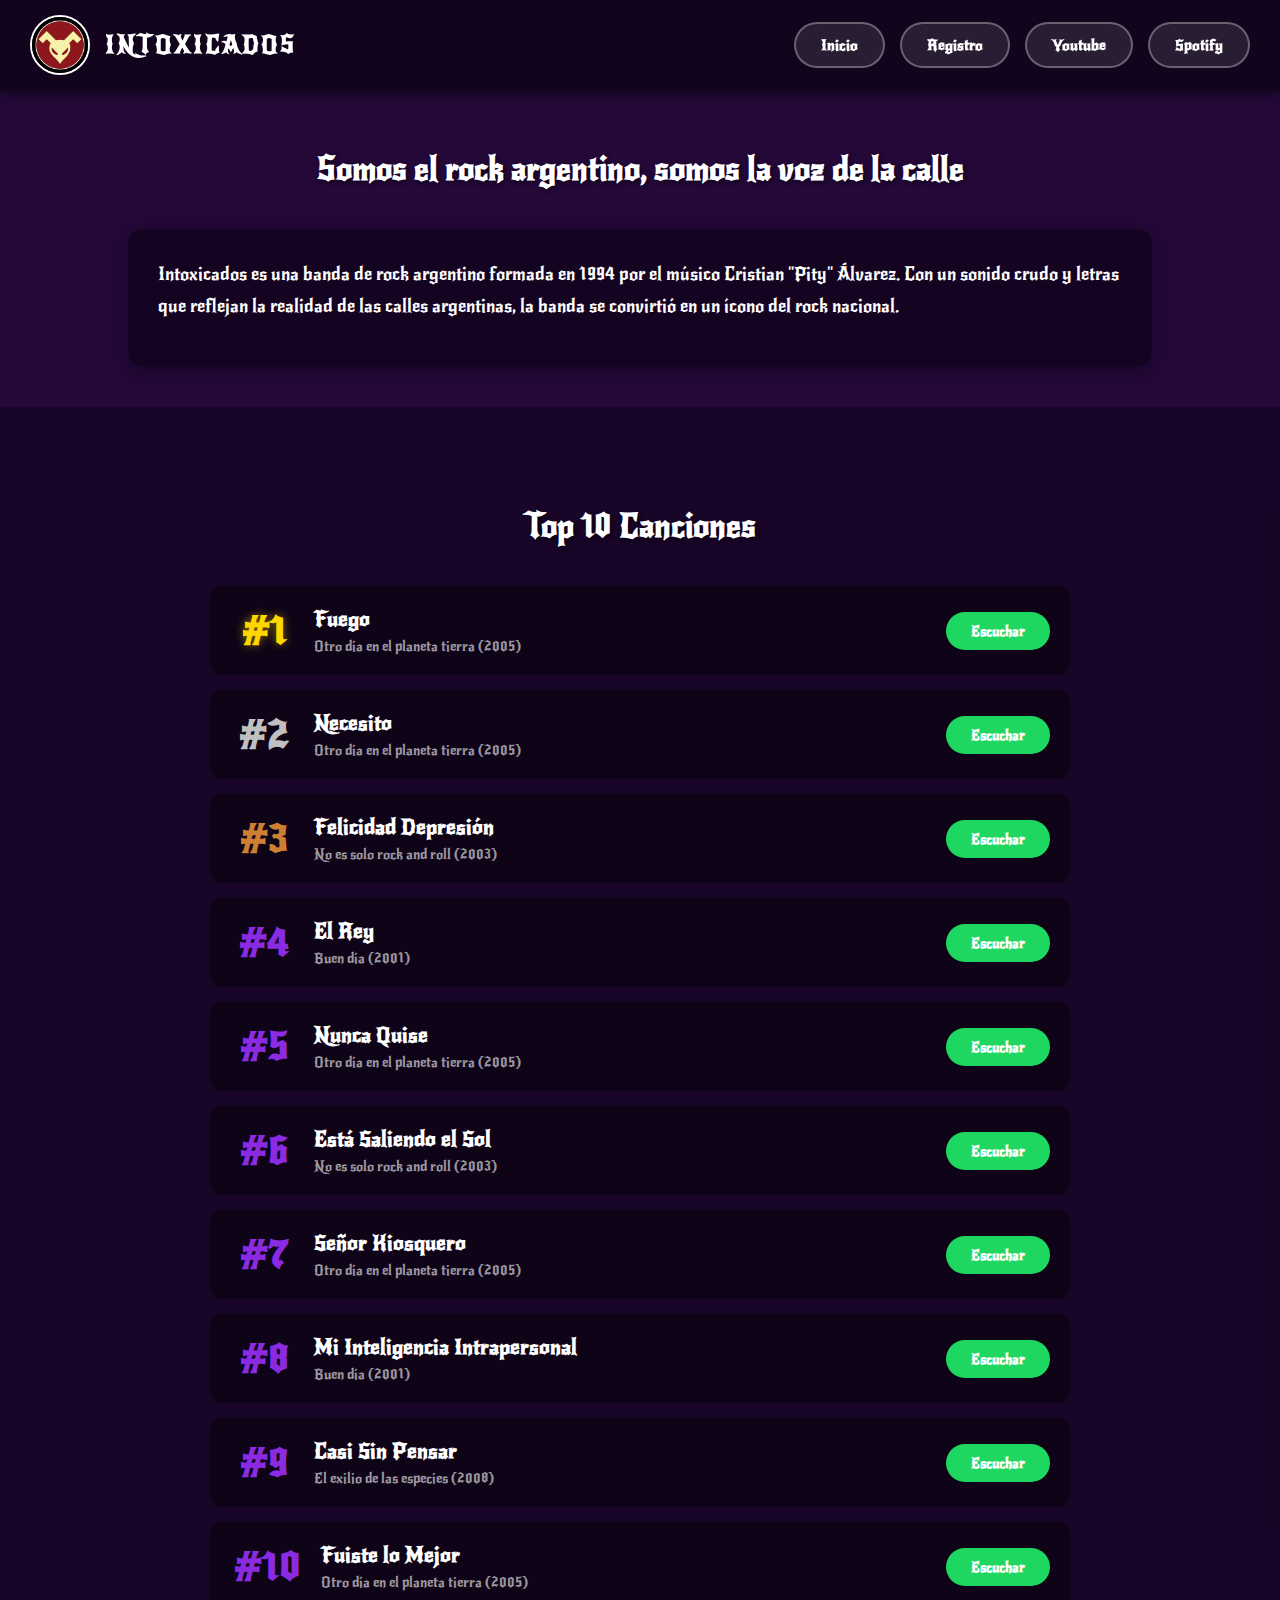
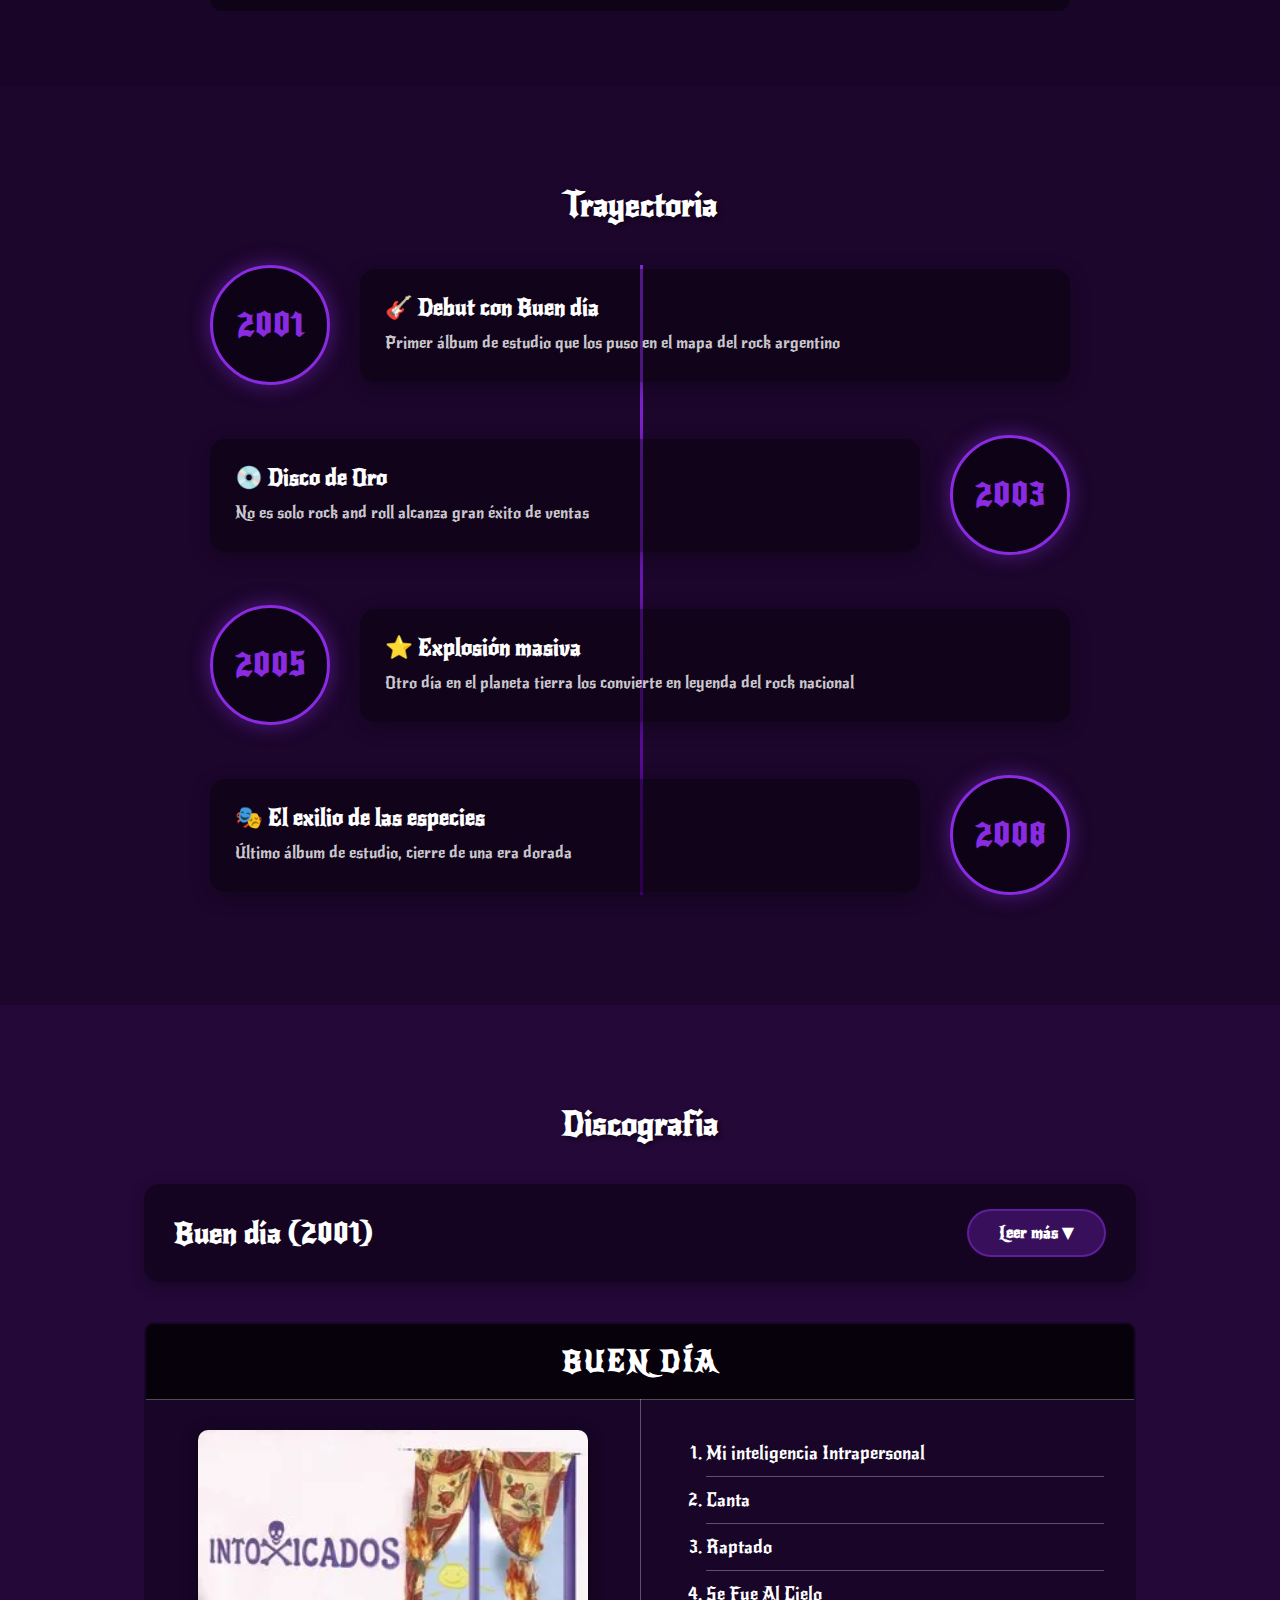
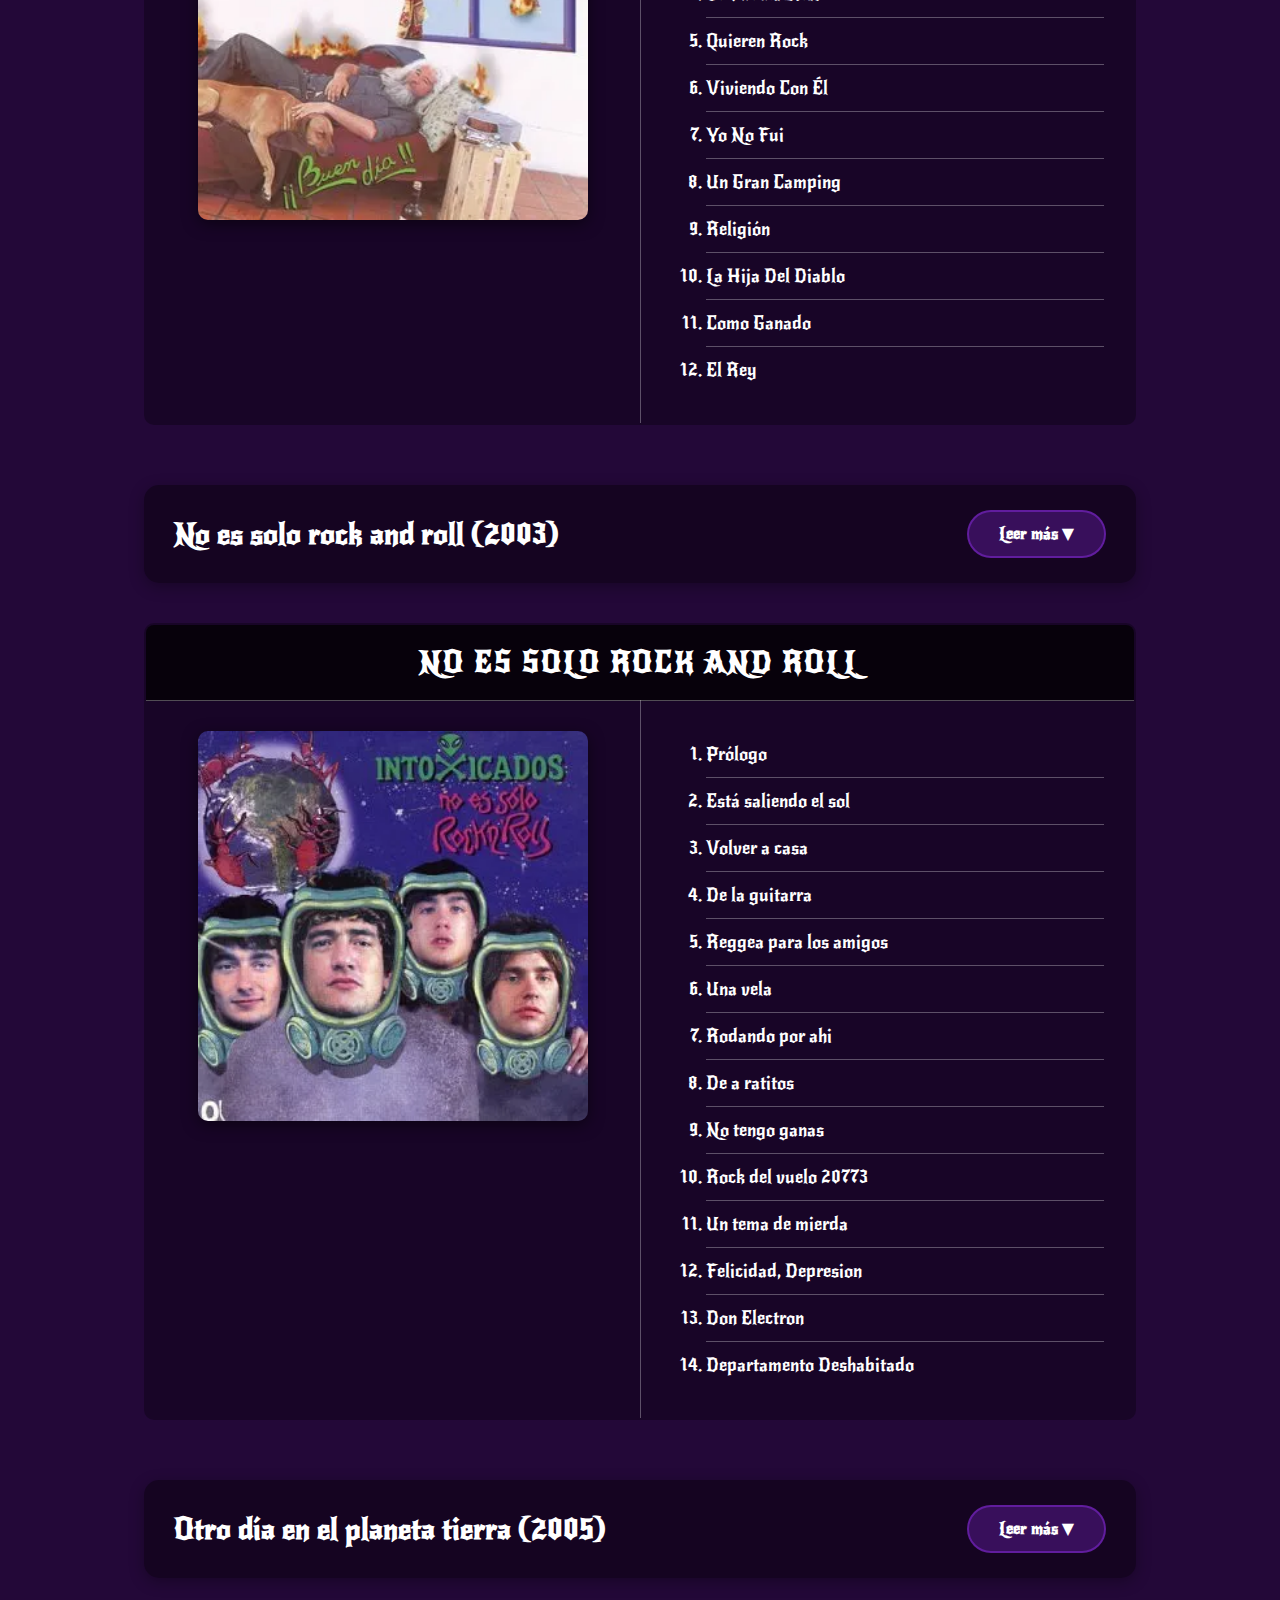
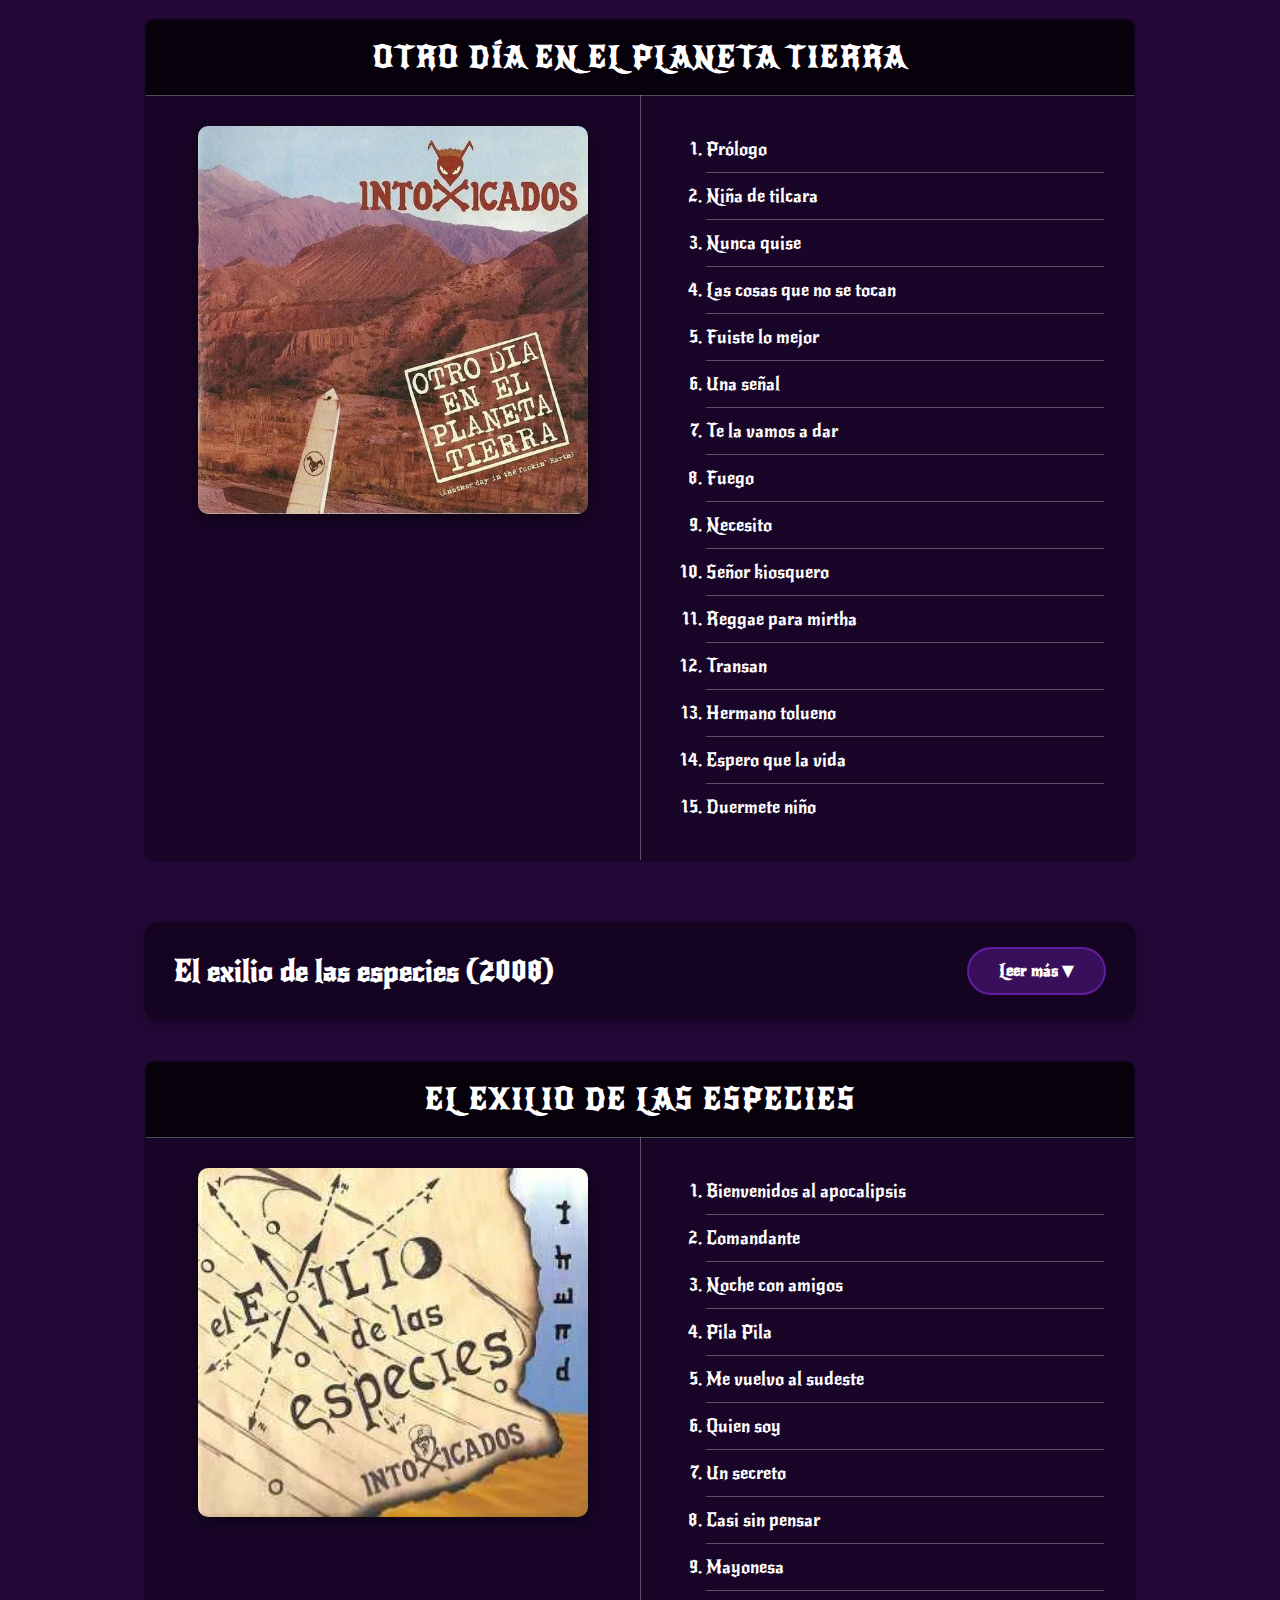
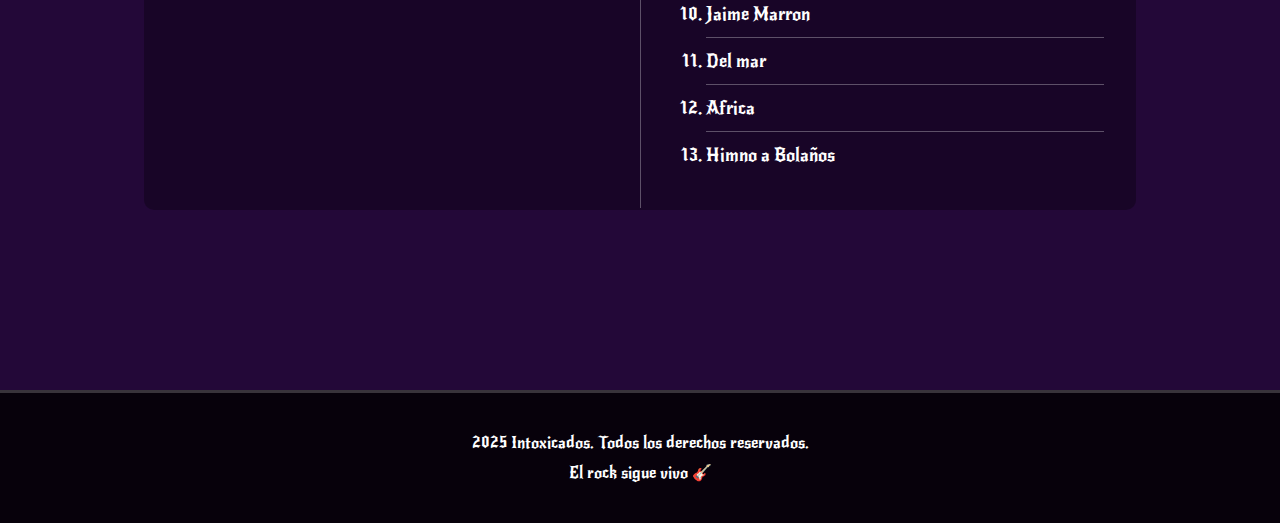
<file: pages/index.html>
<!DOCTYPE html>
<html lang="es">

<head>
    <meta charset="UTF-8">
    <meta name="viewport" content="width=device-width, initial-scale=1.0">
    <title>intoxicados</title>
    <link rel="icon" type="icon" href="../img/intoxicados_logo.jpg">
    <link rel="preconnect" href="https://fonts.googleapis.com">
    <link rel="preconnect" href="https://fonts.gstatic.com" crossorigin>
    <link href="https://fonts.googleapis.com/css2?family=New+Rocker&display=swap" rel="stylesheet">
    <link rel="stylesheet" href="../css/index.css">
</head>

<body>
    <header>
        <div class="logo-container">
            <img src="../img/intoxicados_logo.jpg" width="200" alt="Logo de intoxicados">
            <h1>intoxicados</h1>
        </div>
        <nav>
            <a href="./index.html">Inicio</a>
            <a href="./registro.html">Registro</a>
            <a href="https://www.youtube.com/@intoxicados.oficial">Youtube</a>
            <a href="https://open.spotify.com/artist/4VgvR7eu3k2T20mo6mXhXF">Spotify</a>
        </nav>
    </header>

    <main>
        <h2>Somos el rock argentino, somos la voz de la calle</h2>
        
        <section class="intro">
            <p>
                Intoxicados es una banda de rock argentino formada en 1994 por el músico 
                Cristian "Pity" Álvarez. Con un sonido crudo y letras que reflejan la 
                realidad de las calles argentinas, la banda se convirtió en un ícono del 
                rock nacional.
            </p>
        </section>

        <section id="top10">
            <h2>Top 10 Canciones</h2>
            
            <div class="top10-container">
                <div class="top10-item">
                    <span class="top10-numero">#1</span>
                    <div class="top10-info">
                        <h3>Fuego</h3>
                        <p>Otro día en el planeta tierra (2005)</p>
                    </div>
                    <a href="https://open.spotify.com/artist/4VgvR7eu3k2T20mo6mXhXF" class="top10-btn" target="_blank">Escuchar</a>
                </div>

                <div class="top10-item">
                    <span class="top10-numero">#2</span>
                    <div class="top10-info">
                        <h3>Necesito</h3>
                        <p>Otro día en el planeta tierra (2005)</p>
                    </div>
                    <a href="https://open.spotify.com/artist/4VgvR7eu3k2T20mo6mXhXF" class="top10-btn" target="_blank">Escuchar</a>
                </div>

                <div class="top10-item">
                    <span class="top10-numero">#3</span>
                    <div class="top10-info">
                        <h3>Felicidad Depresión</h3>
                        <p>No es solo rock and roll (2003)</p>
                    </div>
                    <a href="https://open.spotify.com/artist/4VgvR7eu3k2T20mo6mXhXF" class="top10-btn" target="_blank">Escuchar</a>
                </div>

                <div class="top10-item">
                    <span class="top10-numero">#4</span>
                    <div class="top10-info">
                        <h3>El Rey</h3>
                        <p>Buen día (2001)</p>
                    </div>
                    <a href="https://open.spotify.com/artist/4VgvR7eu3k2T20mo6mXhXF" class="top10-btn" target="_blank">Escuchar</a>
                </div>

                <div class="top10-item">
                    <span class="top10-numero">#5</span>
                    <div class="top10-info">
                        <h3>Nunca Quise</h3>
                        <p>Otro día en el planeta tierra (2005)</p>
                    </div>
                    <a href="https://open.spotify.com/artist/4VgvR7eu3k2T20mo6mXhXF" class="top10-btn" target="_blank">Escuchar</a>
                </div>

                <div class="top10-item">
                    <span class="top10-numero">#6</span>
                    <div class="top10-info">
                        <h3>Está Saliendo el Sol</h3>
                        <p>No es solo rock and roll (2003)</p>
                    </div>
                    <a href="https://open.spotify.com/artist/4VgvR7eu3k2T20mo6mXhXF" class="top10-btn" target="_blank">Escuchar</a>
                </div>

                <div class="top10-item">
                    <span class="top10-numero">#7</span>
                    <div class="top10-info">
                        <h3>Señor Kiosquero</h3>
                        <p>Otro día en el planeta tierra (2005)</p>
                    </div>
                    <a href="https://open.spotify.com/artist/4VgvR7eu3k2T20mo6mXhXF" class="top10-btn" target="_blank">Escuchar</a>
                </div>

                <div class="top10-item">
                    <span class="top10-numero">#8</span>
                    <div class="top10-info">
                        <h3>Mi Inteligencia Intrapersonal</h3>
                        <p>Buen día (2001)</p>
                    </div>
                    <a href="https://open.spotify.com/artist/4VgvR7eu3k2T20mo6mXhXF" class="top10-btn" target="_blank">Escuchar</a>
                </div>

                <div class="top10-item">
                    <span class="top10-numero">#9</span>
                    <div class="top10-info">
                        <h3>Casi Sin Pensar</h3>
                        <p>El exilio de las especies (2008)</p>
                    </div>
                    <a href="https://open.spotify.com/artist/4VgvR7eu3k2T20mo6mXhXF" class="top10-btn" target="_blank">Escuchar</a>
                </div>

                <div class="top10-item">
                    <span class="top10-numero">#10</span>
                    <div class="top10-info">
                        <h3>Fuiste lo Mejor</h3>
                        <p>Otro día en el planeta tierra (2005)</p>
                    </div>
                    <a href="https://open.spotify.com/artist/4VgvR7eu3k2T20mo6mXhXF" class="top10-btn" target="_blank">Escuchar</a>
                </div>
            </div>
        </section>

        <section id="premios">
            <h2>Trayectoria</h2>
            
            <div class="premios-timeline">
                <div class="premio-item">
                    <div class="premio-year">2001</div>
                    <div class="premio-content">
                        <h3>🎸 Debut con Buen día</h3>
                        <p>Primer álbum de estudio que los puso en el mapa del rock argentino</p>
                    </div>
                </div>

                <div class="premio-item">
                    <div class="premio-year">2003</div>
                    <div class="premio-content">
                        <h3>💿 Disco de Oro</h3>
                        <p>No es solo rock and roll alcanza gran éxito de ventas</p>
                    </div>
                </div>

                <div class="premio-item">
                    <div class="premio-year">2005</div>
                    <div class="premio-content">
                        <h3>⭐ Explosión masiva</h3>
                        <p>Otro día en el planeta tierra los convierte en leyenda del rock nacional</p>
                    </div>
                </div>

                <div class="premio-item">
                    <div class="premio-year">2008</div>
                    <div class="premio-content">
                        <h3>🎭 El exilio de las especies</h3>
                        <p>Último álbum de estudio, cierre de una era dorada</p>
                    </div>
                </div>
            </div>
        </section>

        <section id="discografia">
            <h2>Discografía</h2>

            <div class="album-card-full">
                <div class="album-header">
                    <h3>Buen día (2001)</h3>
                    <button class="btn-leer-mas" onclick="toggleAlbumInfo('album1', this)">Leer más ▼</button>
                </div>
                
                <div id="album1" class="album-info-text">
                    <p>"Buen día" marca un momento crucial en la carrera de Intoxicados. Este álbum consolidó a la banda como una de las voces más auténticas del rock argentino de principios de los 2000. Con temas como "Mi inteligencia Intrapersonal" y "Quieren Rock", el disco captura la esencia cruda de la calle y la rebeldía juvenil. La producción mantiene ese sonido directo y sin pulir que caracteriza a la banda, haciendo que cada canción suene como si estuviera siendo tocada en vivo en un pequeño bar del conurbano. "El Rey" se convirtió en un himno instantáneo, mostrando la capacidad de Pity Álvarez para escribir letras que conectan directamente con la realidad de los barrios argentinos.</p>
                </div>

                <table>
                    <tr>
                        <th colspan="2">Buen día</th>
                    </tr>
                    <tr>
                        <td> 
                            <img src="../img/buendia.jpg" alt="Buen día"> 
                        </td>
                        <td>
                            <ol>
                                <li>Mi inteligencia Intrapersonal</li>
                                <li>Canta</li>
                                <li>Raptado</li>
                                <li>Se Fue Al Cielo</li>
                                <li>Quieren Rock</li>
                                <li>Viviendo Con Él</li>
                                <li>Yo No Fui</li>
                                <li>Un Gran Camping</li>
                                <li>Religión</li>
                                <li>La Hija Del Diablo</li>
                                <li>Como Ganado</li>
                                <li>El Rey</li>
                            </ol>
                        </td>
                    </tr>
                </table>
            </div>

            <div class="album-card-full">
                <div class="album-header">
                    <h3>No es solo rock and roll (2003)</h3>
                    <button class="btn-leer-mas" onclick="toggleAlbumInfo('album2', this)">Leer más ▼</button>
                </div>
                
                <div id="album2" class="album-info-text">
                    <p>"No es solo rock and roll" es quizás el trabajo más reconocido de Intoxicados. Con "Fuego" y "Necesito" como himnos generacionales, este álbum llevó a la banda a nuevas alturas de popularidad. La energía salvaje de "Nunca quise" contrasta perfectamente con momentos más melódicos como "Fuiste lo mejor". El disco es una declaración de principios: aquí el rock no es solo entretenimiento, es una forma de vida, una manera de expresar la angustia y la alegría de vivir en los márgenes. "Señor kiosquero" se convirtió en un clásico instantáneo, mientras que temas como "Hermano tolueno" abordan sin filtros las realidades más duras del barrio.</p>
                </div>

                <table>
                    <tr>
                        <th colspan="2">No es solo rock and roll</th>
                    </tr>
                    <tr>
                        <td> 
                            <img src="../img/disco2.jpg" alt="No es solo rock and roll"> 
                        </td>
                        <td>
                            <ol>
                                <li>Prólogo</li>
                                <li>Está saliendo el sol</li>
                                <li>Volver a casa</li>
                                <li>De la guitarra</li>
                                <li>Reggea para los amigos</li>
                                <li>Una vela</li>
                                <li>Rodando por ahi</li>
                                <li>De a ratitos</li>
                                <li>No tengo ganas</li>
                                <li>Rock del vuelo 20773</li>
                                <li>Un tema de mierda</li>
                                <li>Felicidad, Depresion</li>
                                <li>Don Electron</li>
                                <li>Departamento Deshabitado</li>
                            </ol>
                        </td>
                    </tr>
                </table>
            </div>

            <div class="album-card-full">
                <div class="album-header">
                    <h3>Otro día en el planeta tierra (2005)</h3>
                    <button class="btn-leer-mas" onclick="toggleAlbumInfo('album3', this)">Leer más ▼</button>
                </div>
                
                <div id="album3" class="album-info-text">
                    <p>Este álbum representa la maduración artística de Intoxicados sin perder su esencia callejera. Con "Felicidad Depresión" como uno de sus temas más emblemáticos, el disco explora las contradicciones de la vida cotidiana con una honestidad brutal. Canciones como "Está saliendo el sol" y "No tengo ganas" muestran una banda que ha encontrado su voz y no tiene miedo de hablar sobre los altibajos de la existencia. El álbum mezcla rock potente con momentos más introspectivos, creando un viaje emocional que resonó profundamente con toda una generación. La inclusión de "Reggae para los amigos" demuestra la versatilidad musical de la banda.</p>
                </div>

                <table>
                    <tr>
                        <th colspan="2">Otro día en el planeta tierra</th>
                    </tr>
                    <tr>
                        <td> 
                            <img src="../img/disco3.jpg" alt="Otro día en el planeta tierra"> 
                        </td>
                        <td>
                            <ol>
                                <li>Prólogo</li>
                                <li>Niña de tilcara</li>
                                <li>Nunca quise</li>
                                <li>Las cosas que no se tocan</li>
                                <li>Fuiste lo mejor</li>
                                <li>Una señal</li>
                                <li>Te la vamos a dar</li>
                                <li>Fuego</li>
                                <li>Necesito</li>
                                <li>Señor kiosquero</li>
                                <li>Reggae para mirtha</li>
                                <li>Transan</li>
                                <li>Hermano tolueno</li>
                                <li>Espero que la vida</li>
                                <li>Duermete niño</li>
                            </ol>
                        </td>
                    </tr>
                </table>
            </div>

            <div class="album-card-full">
                <div class="album-header">
                    <h3>El exilio de las especies (2008)</h3>
                    <button class="btn-leer-mas" onclick="toggleAlbumInfo('album4', this)">Leer más ▼</button>
                </div>
                
                <div id="album4" class="album-info-text">
                    <p>El último álbum de estudio de Intoxicados muestra a una banda en plena evolución. "El exilio de las especies" tiene un tono más oscuro y reflexivo, como si la banda estuviera procesando todo lo vivido en años de gira y experiencias. "Casi sin pensar" se destaca como uno de los temas más emotivos del disco, mientras que "Pila Pila" mantiene esa energía rockera característica. Con "Comandante" y "África", el álbum experimenta con sonidos más diversos sin abandonar la identidad que hizo grande a la banda. Este disco representa el cierre de una era dorada del rock argentino, capturando tanto la rabia como la melancolía de una banda que siempre supo expresar lo que muchos sentían pero no podían decir.</p>
                </div>

                <table>
                    <tr>
                        <th colspan="2">El exilio de las especies</th>
                    </tr>
                    <tr>
                        <td> 
                            <img src="../img/disco4.jpg" alt="El exilio de las especies"> 
                        </td>
                        <td>
                            <ol>
                                <li>Bienvenidos al apocalipsis</li>
                                <li>Comandante</li>
                                <li>Noche con amigos</li>
                                <li>Pila Pila</li>
                                <li>Me vuelvo al sudeste</li>
                                <li>Quien soy</li>
                                <li>Un secreto</li>
                                <li>Casi sin pensar</li>
                                <li>Mayonesa</li>
                                <li>Jaime Marron</li>
                                <li>Del mar</li>
                                <li>Africa</li>
                                <li>Himno a Bolaños</li>
                            </ol>
                        </td>
                    </tr>
                </table>
            </div>
        </section>
    </main>

    <footer>
        <p>2025 Intoxicados. Todos los derechos reservados.</p>
        <p>El rock sigue vivo 🎸</p>
    </footer>
    
    <script src="../js/index.js"></script>
</body>
</html>
</file>
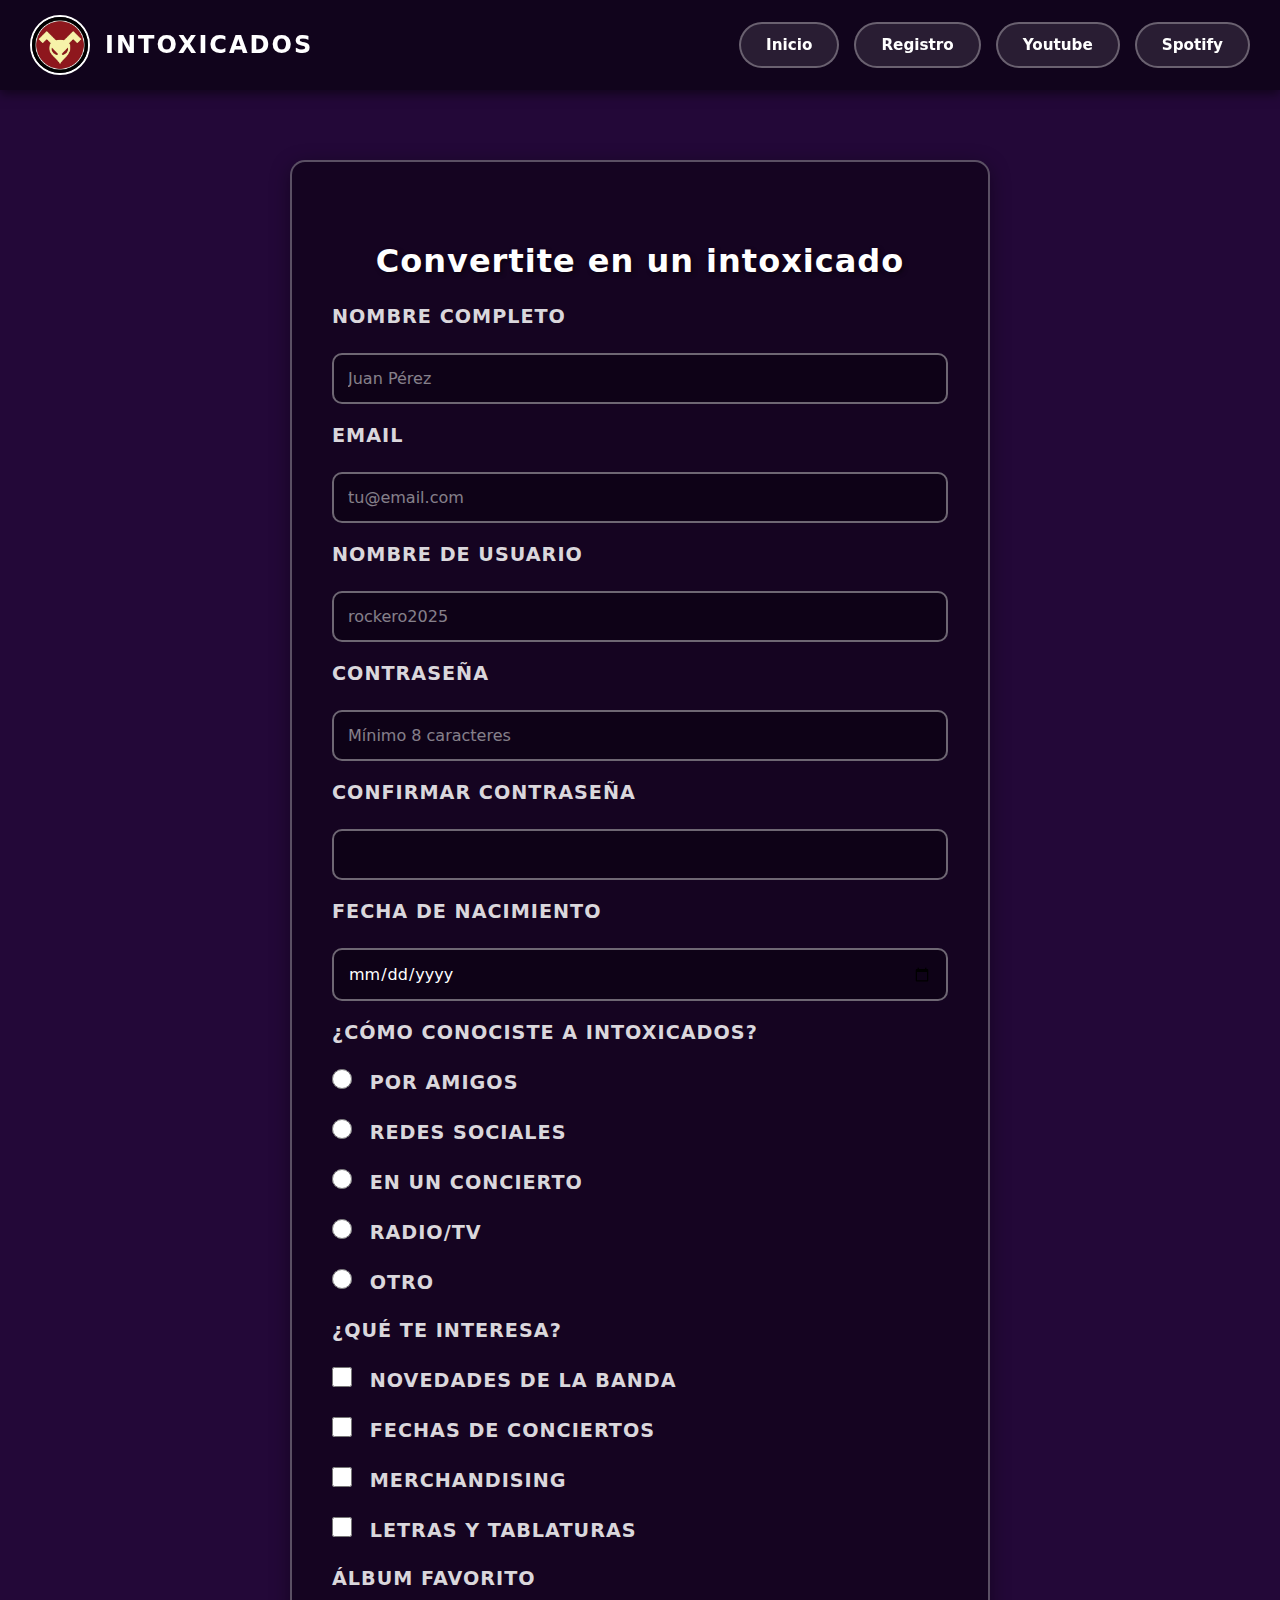
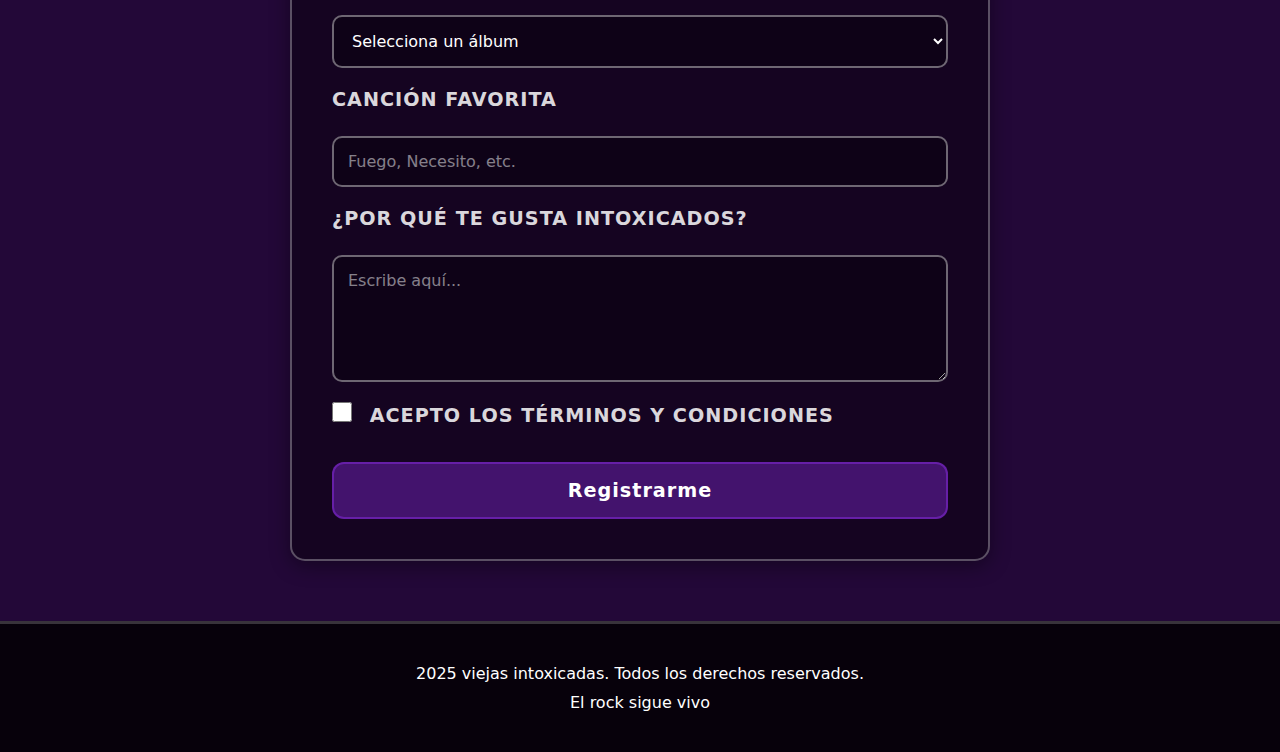
<file: pages/registro.html>
<!DOCTYPE html>
<html lang="es">

<head>
    <meta charset="UTF-8">
    <meta name="viewport" content="width=device-width, initial-scale=1.0">
    <title>Registro</title>
    <link rel="icon" type="icon" href="../img/intoxicados_logo.jpg">
    <link rel="stylesheet" href="../css/index.css">
    <link rel="stylesheet" href="../css/registro.css">
</head>

<body>
    <header>
        <div class="logo-container">
            <img src="../img/intoxicados_logo.jpg" width="200" alt="Logo de intoxicados">
            <h1>intoxicados</h1>
        </div>
        <nav>
            <a href="./index.html">Inicio</a>
            <a href="./registro.html">Registro</a>
            <a href="https://www.youtube.com/@intoxicados.oficial">Youtube</a>
            <a href="https://open.spotify.com/artist/4VgvR7eu3k2T20mo6mXhXF">Spotify</a>
        </nav>
    </header>

    <main>
        <section class="formulario-registro">
            <h2>Convertite en un intoxicado</h2>
            
            <form>
                <label for="nombre">Nombre completo</label>
                <input type="text" id="nombre" name="nombre" required placeholder="Juan Pérez">

                <label for="email">Email</label>
                <input type="email" id="email" name="email" required placeholder="tu@email.com">

                <label for="username">Nombre de usuario</label>
                <input type="text" id="username" name="username" required placeholder="rockero2025">

                <label for="password">Contraseña</label>
                <input type="password" id="password" name="password" required placeholder="Mínimo 8 caracteres">

                <label for="confirm-password">Confirmar contraseña</label>
                <input type="password" id="confirm-password" name="confirm-password" required>

                <label for="fecha-nacimiento">Fecha de nacimiento</label>
                <input type="date" id="fecha-nacimiento" name="fecha-nacimiento" required>


                <label>¿Cómo conociste a Intoxicados?</label>
                <label>
                    <input type="radio" name="como-conociste" value="amigos" required>
                    Por amigos
                </label>
                <label>
                    <input type="radio" name="como-conociste" value="redes">
                    Redes sociales
                </label>
                <label>
                    <input type="radio" name="como-conociste" value="concierto">
                    En un concierto
                </label>
                <label>
                    <input type="radio" name="como-conociste" value="radio">
                    Radio/TV
                </label>
                <label>
                    <input type="radio" name="como-conociste" value="otro">
                    Otro
                </label>

                <label>¿Qué te interesa?</label>
                <label>
                    <input type="checkbox" name="intereses" value="novedades">
                    Novedades de la banda
                </label>
                <label>
                    <input type="checkbox" name="intereses" value="conciertos">
                    Fechas de conciertos
                </label>
                <label>
                    <input type="checkbox" name="intereses" value="merch">
                    Merchandising
                </label>
                <label>
                    <input type="checkbox" name="intereses" value="letras">
                    Letras y tablaturas
                </label>

                <label for="album-favorito">Álbum favorito</label>
                <select id="album-favorito" name="album-favorito">
                    <option value="">Selecciona un álbum</option>
                    <option value="buen-dia">Buen día (2001)</option>
                    <option value="no-es-solo">No es solo rock and roll (2003)</option>
                    <option value="otro-dia">Otro día en el planeta tierra (2005)</option>
                    <option value="exilio">El exilio de las especies (2008)</option>
                </select>

                <label for="cancion-favorita">Canción favorita</label>
                <input type="text" id="cancion-favorita" name="cancion-favorita" placeholder="Fuego, Necesito, etc.">

                <label for="mensaje">¿Por qué te gusta intoxicados?</label>
                <textarea id="mensaje" name="mensaje" rows="5" placeholder="Escribe aquí..."></textarea>

                <label>
                    <input type="checkbox" name="terminos" required>
                    Acepto los términos y condiciones
                </label>

                <button type="submit">Registrarme</button>
            </form>
        </section>
    </main>

    <footer>
        <p>2025 viejas intoxicadas. Todos los derechos reservados.</p>
        <p>El rock sigue vivo</p>
    </footer>

    <script src="../js/registro.js"></script>
</body>
</html>
</file>
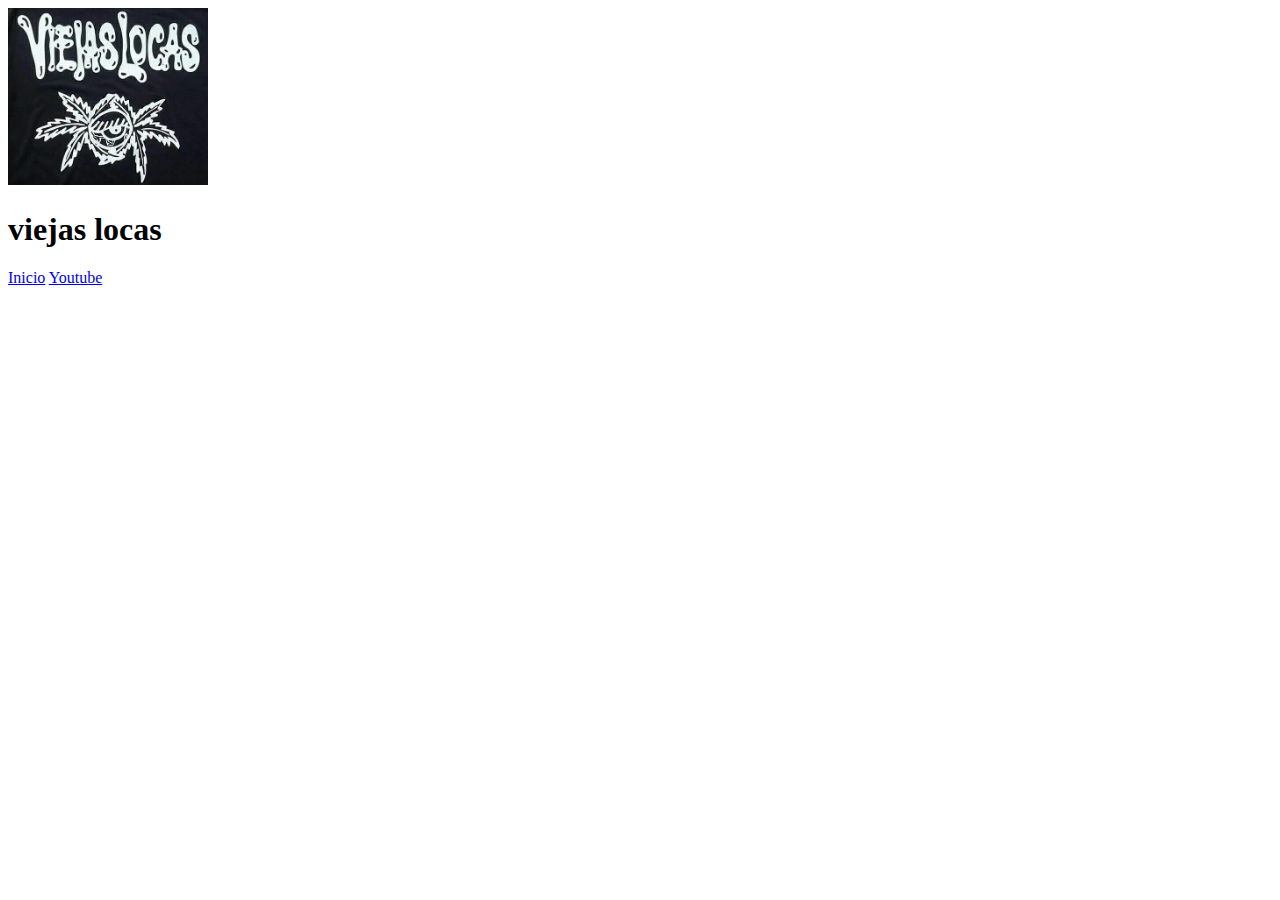
<file: pages/viejasLocas.html>
<!DOCTYPE html>
<html lang="en">
<head>
    <meta charset="UTF-8">
    <meta name="viewport" content="width=device-width, initial-scale=1.0">
    <title>Viejas locas</title>
    <link rel="icon" type="icon" href="../img/viejasLocas_logo.jpg">
</head>
<body>
    <header>
        <div class="logo-container">
            <img src="../img/viejasLocas_logo.jpg" width="200" alt="Logo de viejas locas">
            <h1>viejas locas</h1>
        </div>

        <nav>
            <a href="./index.html">Inicio</a>
            <a href="https://www.youtube.com/@viejaslocasoficial">Youtube</a>
        </nav>
    </header>
</body>
</html>
</file>
<file: css/index.css>
* {
    margin: 0;
    padding: 0;
    box-sizing: border-box;
}

body {
    background-color: rgb(35, 8, 56);
    color: white;
    font-family: "New Rocker", system-ui;
    font-weight: 400;
    font-style: normal;
}

header {
    background-color: rgba(0, 0, 0, 0.5);
    padding: 15px 30px;
    display: flex;
    justify-content: space-between;
    align-items: center;
    position: sticky;
    top: 0;
    z-index: 1000;
    box-shadow: 0 4px 10px rgba(0, 0, 0, 0.5);
}

.logo-container {
    display: flex;
    align-items: center;
    gap: 15px;
}

.logo-container img {
    width: 60px;
    height: 60px;
    border-radius: 50%;
    border: 2px solid white;
    object-fit: cover;
}

.logo-container h1 {
    font-size: 1.5rem;
    color: white;
    text-transform: uppercase;
    letter-spacing: 2px;
    margin: 0;
}

nav {
    display: flex;
    gap: 15px;
}

nav a {
    color: white;
    text-decoration: none;
    padding: 12px 25px;
    background-color: rgba(255, 255, 255, 0.1);
    border: 2px solid rgba(255, 255, 255, 0.3);
    border-radius: 25px;
    font-weight: bold;
    transition: all 0.3s ease;
    font-size: 0.95rem;
}

nav a:hover {
    background-color: rgba(255, 255, 255, 0.25);
    border-color: white;
    transform: translateY(-3px);
    box-shadow: 0 5px 15px rgba(255, 255, 255, 0.3);
}

h2 {
    text-align: center;
    margin: 40px 20px;
    color: white;
    font-size: 2rem;
    text-shadow: 2px 2px 4px rgba(0, 0, 0, 0.5);
}

h3 {
    color: white;
    font-size: 1.8rem;
    margin-bottom: 15px;
}

main {
    padding-top: 20px;
}

.intro {
    background-color: rgba(0, 0, 0, 0.4);
    padding: 30px;
    margin: 40px auto;
    width: 80%;
    border-radius: 15px;
    box-shadow: 0 4px 15px rgba(0, 0, 0, 0.3);
    line-height: 1.8;
}

.intro p {
    margin-bottom: 15px;
    font-size: 1.1rem;
}

#top10 {
    background-color: rgba(0, 0, 0, 0.3);
    padding: 60px 20px;
}

.top10-container {
    max-width: 900px;
    margin: 0 auto;
    padding: 0 20px;
}

.top10-item {
    display: flex;
    align-items: center;
    gap: 20px;
    background-color: rgba(0, 0, 0, 0.4);
    padding: 20px;
    margin-bottom: 15px;
    border-radius: 12px;
    border-left: 4px solid transparent;
    transition: all 0.3s ease;
}

.top10-item:hover {
    border-left-color: rgb(138, 43, 226);
    background-color: rgba(0, 0, 0, 0.6);
    transform: translateX(5px);
}

.top10-numero {
    font-size: 2.5rem;
    font-weight: bold;
    color: rgb(138, 43, 226);
    min-width: 60px;
    text-align: center;
}

.top10-item:nth-child(1) .top10-numero {
    color: gold;
    text-shadow: 0 0 10px rgba(255, 215, 0, 0.5);
}

.top10-item:nth-child(2) .top10-numero {
    color: silver;
}

.top10-item:nth-child(3) .top10-numero {
    color: #cd7f32;
}

.top10-info {
    flex-grow: 1;
}

.top10-info h3 {
    color: white;
    font-size: 1.3rem;
    margin-bottom: 5px;
}

.top10-info p {
    color: rgba(255, 255, 255, 0.6);
    font-size: 0.9rem;
    margin: 0;
}

.top10-btn {
    padding: 10px 25px;
    background-color: rgb(30, 215, 96);
    color: white;
    text-decoration: none;
    border-radius: 25px;
    font-weight: bold;
    font-size: 0.9rem;
    transition: all 0.3s ease;
    white-space: nowrap;
}

.top10-btn:hover {
    background-color: rgb(25, 180, 80);
    transform: scale(1.05);
    box-shadow: 0 4px 15px rgba(30, 215, 96, 0.4);
}

#premios {
    background-color: rgba(0, 0, 0, 0.2);
    padding: 60px 20px;
}

.premios-timeline {
    max-width: 900px;
    margin: 0 auto;
    padding: 0 20px;
    position: relative;
}

.premios-timeline::before {
    content: '';
    position: absolute;
    left: 50%;
    top: 0;
    bottom: 0;
    width: 3px;
    background: linear-gradient(to bottom, rgb(138, 43, 226), rgb(75, 0, 130));
}

.premio-item {
    display: flex;
    align-items: center;
    gap: 30px;
    margin-bottom: 50px;
    position: relative;
}

.premio-item:nth-child(odd) {
    flex-direction: row;
}

.premio-item:nth-child(even) {
    flex-direction: row-reverse;
}

.premio-year {
    font-size: 2rem;
    font-weight: bold;
    color: rgb(138, 43, 226);
    min-width: 120px;
    text-align: center;
    background-color: rgba(0, 0, 0, 0.5);
    padding: 15px;
    border-radius: 50%;
    width: 120px;
    height: 120px;
    display: flex;
    align-items: center;
    justify-content: center;
    border: 3px solid rgb(138, 43, 226);
    box-shadow: 0 0 20px rgba(138, 43, 226, 0.5);
    position: relative;
    z-index: 2;
}

.premio-content {
    flex: 1;
    background-color: rgba(0, 0, 0, 0.4);
    padding: 25px;
    border-radius: 15px;
    box-shadow: 0 5px 20px rgba(0, 0, 0, 0.3);
    transition: transform 0.3s ease;
}

.premio-item:hover .premio-content {
    transform: scale(1.05);
}

.premio-content h3 {
    color: white;
    font-size: 1.4rem;
    margin-bottom: 10px;
}

.premio-content p {
    color: rgba(255, 255, 255, 0.8);
    line-height: 1.6;
    margin: 0;
}

#galeria {
    background-color: rgba(0, 0, 0, 0.2);
    padding: 60px 20px;
}

.gallery-grid {
    display: grid;
    grid-template-columns: repeat(auto-fit, minmax(300px, 1fr));
    gap: 20px;
    max-width: 1400px;
    margin: 0 auto;
    padding: 0 20px;
}

.gallery-item {
    position: relative;
    overflow: hidden;
    border-radius: 15px;
    height: 350px;
    cursor: pointer;
    box-shadow: 0 4px 15px rgba(0, 0, 0, 0.3);
}

.gallery-item img {
    width: 100%;
    height: 100%;
    object-fit: cover;
    transition: transform 0.5s ease;
}

.gallery-item:hover img {
    transform: scale(1.15);
}

.gallery-overlay {
    position: absolute;
    bottom: 0;
    left: 0;
    right: 0;
    background: linear-gradient(to top, rgba(0, 0, 0, 0.9), transparent);
    padding: 40px 20px 20px;
    transform: translateY(100%);
    transition: transform 0.4s ease;
}

.gallery-item:hover .gallery-overlay {
    transform: translateY(0);
}

.gallery-overlay p {
    font-size: 1.2rem;
    font-weight: bold;
    color: white;
    margin: 0;
    text-align: center;
}

#discografia {
    padding: 60px 20px;
}

#discografia {
    padding: 60px 20px;
}

.album-card-full {
    margin-bottom: 60px;
}

.album-header {
    display: flex;
    justify-content: space-between;
    align-items: center;
    background-color: rgba(0, 0, 0, 0.4);
    padding: 25px 30px;
    margin: 0 auto 20px;
    width: 80%;
    border-radius: 15px;
    box-shadow: 0 4px 15px rgba(0, 0, 0, 0.3);
}

.album-header h3 {
    margin: 0;
    font-size: 1.8rem;
}

.btn-leer-mas {
    padding: 12px 30px;
    background-color: rgba(138, 43, 226, 0.3);
    border: 2px solid rgba(138, 43, 226, 0.5);
    border-radius: 25px;
    color: white;
    font-size: 1rem;
    font-weight: bold;
    cursor: pointer;
    transition: all 0.3s ease;
    font-family: "New Rocker", system-ui;
}

.btn-leer-mas:hover {
    background-color: rgba(138, 43, 226, 0.5);
    border-color: rgb(138, 43, 226);
    transform: scale(1.05);
}

.album-info-text {
    display: none;
    background-color: rgba(0, 0, 0, 0.4);
    padding: 25px 30px;
    margin: 0 auto 30px;
    width: 80%;
    border-radius: 15px;
    box-shadow: 0 4px 15px rgba(0, 0, 0, 0.3);
    animation: slideDown 0.4s ease;
}

@keyframes slideDown {
    from {
        opacity: 0;
        transform: translateY(-20px);
    }
    to {
        opacity: 1;
        transform: translateY(0);
    }
}

.album-info-text p {
    color: white;
    font-size: 1.1rem;
    line-height: 1.8;
    text-align: justify;
    margin: 0;
}

.album-descripcion {
    background-color: rgba(0, 0, 0, 0.4);
    padding: 30px;
    margin: 40px auto;
    width: 80%;
    border-radius: 15px;
    box-shadow: 0 4px 15px rgba(0, 0, 0, 0.3);
}

.album-descripcion p {
    color: white;
    font-size: 1.1rem;
    line-height: 1.8;
    text-align: justify;
}

table {
    width: 80%;
    margin: 40px auto;
    border-collapse: collapse;
    background-color: rgba(0, 0, 0, 0.3);
    border: 2px solid white;
    border-radius: 10px;
    overflow: hidden;
}

th {
    background-color: rgba(0, 0, 0, 0.7);
    color: white;
    padding: 20px;
    font-size: 1.8rem;
    text-align: center;
    text-transform: uppercase;
    letter-spacing: 2px;
}

td {
    padding: 30px;
    vertical-align: top;
    border: 1px solid rgba(255, 255, 255, 0.3);
    color: white;
}

td:first-child {
    width: 50%;
    text-align: center;
}

td img {
    max-width: 100%;
    width: 90%;
    border-radius: 10px;
    box-shadow: 0 4px 15px rgba(0, 0, 0, 0.5);
    transition: transform 0.3s ease;
}

td img:hover {
    transform: scale(1.05);
}

td:last-child {
    width: 50%;
    text-align: left;
    padding-left: 40px;
}

ol {
    margin: 0;
    padding-left: 25px;
    font-size: 1.1rem;
}

ol li {
    border-bottom: 1px solid rgba(255, 255, 255, 0.3);
    padding: 12px 0;
    transition: color 0.3s ease;
}

ol li:last-child {
    border-bottom: none;
}

ol li:hover {
    color: rgb(200, 150, 255);
    cursor: pointer;
}

footer {
    background-color: rgba(0, 0, 0, 0.8);
    color: white;
    text-align: center;
    padding: 30px;
    margin-top: 60px;
    border-top: 3px solid rgba(255, 255, 255, 0.2);
}

footer p {
    color: white;
    margin: 10px 0;
    font-size: 1rem;
}

@media (max-width: 768px) {
    header {
        flex-direction: column;
        gap: 20px;
        padding: 20px;
    }
    
    nav {
        flex-wrap: wrap;
        justify-content: center;
        gap: 10px;
    }
    
    nav a {
        padding: 10px 20px;
        font-size: 0.9rem;
    }
    
    h2 {
        font-size: 1.5rem;
    }
    
    .intro,
    .album-descripcion,
    .album-header,
    .album-info-text,
    table {
        width: 95%;
    }
    
    .album-header {
        flex-direction: column;
        gap: 15px;
        text-align: center;
    }
    
    .album-header h3 {
        font-size: 1.5rem;
    }
    
    .btn-leer-mas {
        width: 100%;
    }
    
    .gallery-grid {
        grid-template-columns: 1fr;
    }
    
    .gallery-item {
        height: 300px;
    }
    
    .miembros-grid {
        grid-template-columns: 1fr;
    }
    
    .top10-item {
        flex-direction: column;
        text-align: center;
        gap: 10px;
    }
    
    .top10-numero {
        font-size: 2rem;
    }
    
    .top10-btn {
        width: 100%;
    }
    
    .premios-timeline::before {
        left: 30px;
    }
    
    .premio-item,
    .premio-item:nth-child(even) {
        flex-direction: row;
    }
    
    .premio-year {
        font-size: 1.5rem;
        min-width: 80px;
        width: 80px;
        height: 80px;
    }
    
    .premio-content {
        flex: 1;
    }
    
    table {
        font-size: 0.9rem;
    }
    
    td {
        display: block;
        width: 100% !important;
        padding: 20px;
    }
    
    td:last-child {
        padding-left: 20px;
    }
}
</file>
<file: css/registro.css>
.formulario-registro {
    background-color: rgba(0, 0, 0, 0.4);
    padding: 40px;
    margin: 50px auto;
    max-width: 700px;
    border-radius: 15px;
    border: 2px solid rgba(255, 255, 255, 0.3);
    box-shadow: 0 5px 20px rgba(0, 0, 0, 0.4);
    width: 80%;
}

.formulario-registro h2 {
    color: white;
    text-align: center;
    font-size: 2rem;
    margin-bottom: 25px;
    text-shadow: 2px 2px 4px rgba(0, 0, 0, 0.5);
    letter-spacing: 1px;
}

.formulario-registro form {
    display: flex;
    flex-direction: column;
    gap: 20px;
}

.formulario-registro label {
    font-size: 1.2rem;
    margin-bottom: 5px;
    color: rgba(255, 255, 255, 0.85);
    font-weight: bold;
    text-transform: uppercase;
    letter-spacing: 1px;
}

.formulario-registro input[type="text"],
.formulario-registro input[type="email"],
.formulario-registro input[type="password"],
.formulario-registro input[type="date"],
.formulario-registro select,
.formulario-registro textarea {
    width: 100%;
    padding: 14px;
    border: 2px solid rgba(255, 255, 255, 0.4);
    background-color: rgba(0, 0, 0, 0.3);
    color: white;
    border-radius: 10px;
    font-size: 1rem;
    transition: all 0.3s ease;
    font-family: "New Rocker", system-ui;
}

.formulario-registro input:focus,
.formulario-registro select:focus,
.formulario-registro textarea:focus {
    outline: none;
    border-color: rgb(138, 43, 226);
    background-color: rgba(0, 0, 0, 0.5);
    box-shadow: 0 0 10px rgba(138, 43, 226, 0.5);
    transform: scale(1.02);
}

.formulario-registro textarea {
    resize: vertical;
    min-height: 120px;
}

.formulario-registro select {
    cursor: pointer;
}

.formulario-registro input[type="radio"],
.formulario-registro input[type="checkbox"] {
    margin-right: 10px;
    cursor: pointer;
    width: 20px;
    height: 20px;
    accent-color: rgb(138, 43, 226);
}

.formulario-registro button {
    width: 100%;
    padding: 15px;
    border-radius: 12px;
    font-size: 1.2rem;
    font-weight: bold;
    cursor: pointer;
    transition: all 0.3s ease;
    margin-top: 10px;
    border: 2px solid rgba(138, 43, 226, 0.5);
    background-color: rgba(138, 43, 226, 0.4);
    color: white;
    letter-spacing: 1px;
    font-family: "New Rocker", system-ui;
}

.formulario-registro button:hover {
    background-color: rgba(138, 43, 226, 0.6);
    border-color: rgb(138, 43, 226);
    transform: scale(1.05);
    box-shadow: 0 4px 15px rgba(138, 43, 226, 0.4);
}

::placeholder {
    color: rgba(255, 255, 255, 0.5);
}
</file>
